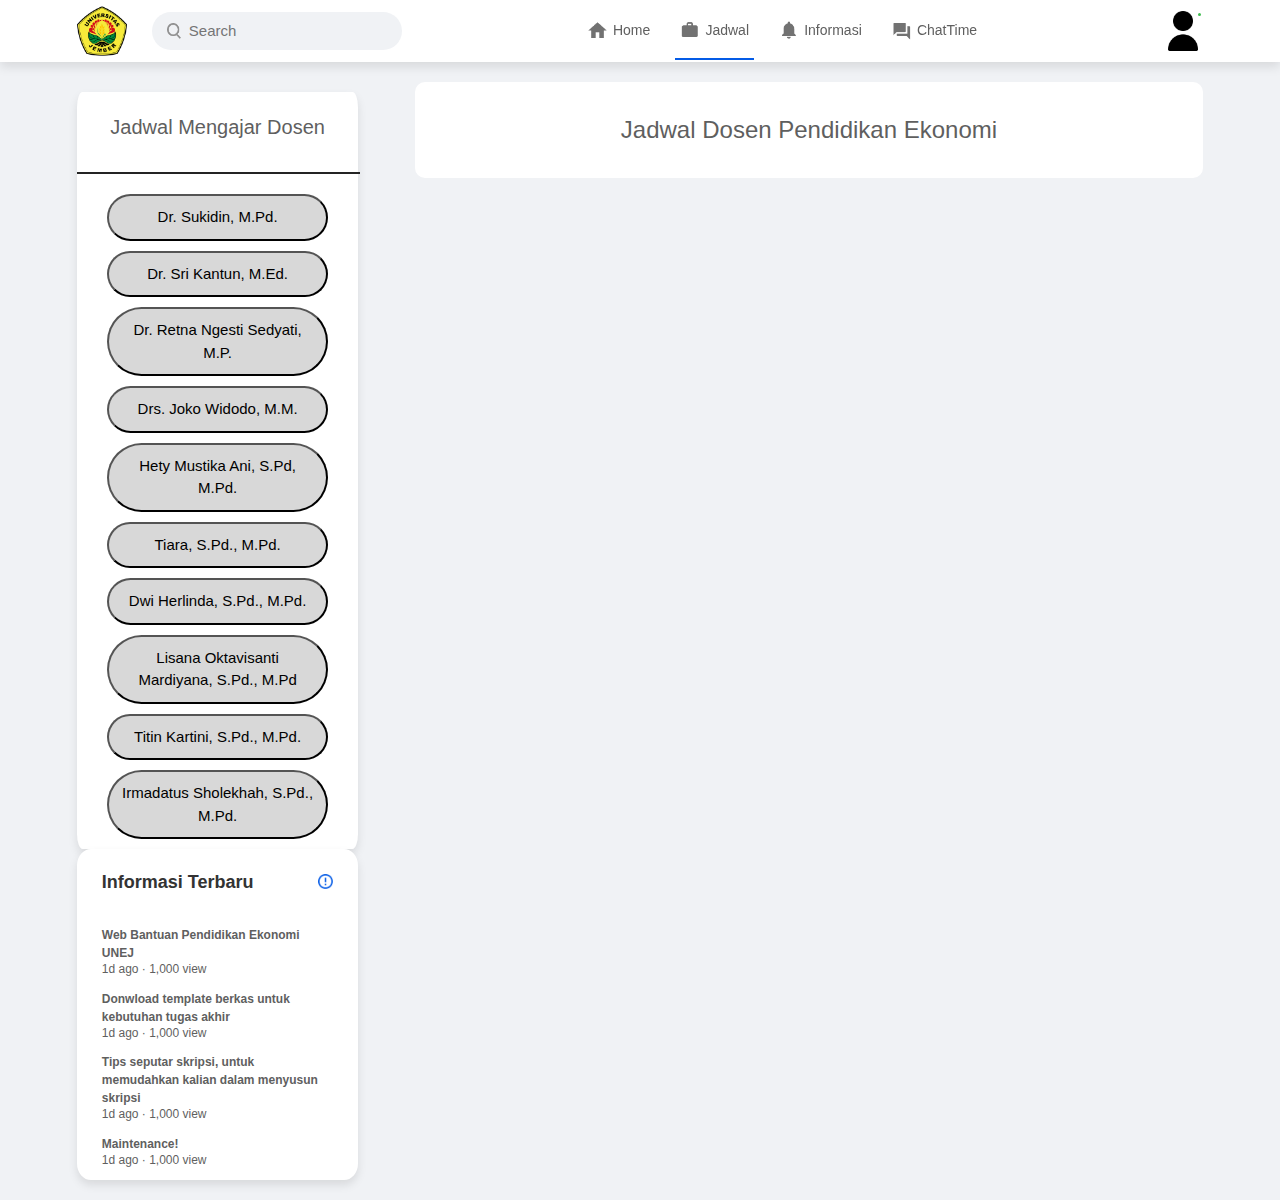
<file: jadwal.html>
<!DOCTYPE html>
<html lang="en">
    <head>
        <meta charset="UTF-8">
        <meta http-equiv="X-UA-Compatible" content="IE=edge">
        <meta name="viewport" content="width=device-width, initial-scale=1.0">
        <link rel="stylesheet" href="style.css">
        <link rel="stylesheet" href="https://cdnjs.cloudflare.com/ajax/libs/font-awesome/4.7.0/css/font-awesome.min.css">
        <link rel="stylesheet" href="https://www.w3schools.com/w3css/4/w3.css">
        <link rel="stylesheet" href="https://cdnjs.cloudflare.com/ajax/libs/font-awesome/4.7.0/css/font-awesome.min.css">
        <title>Syauqi</title>
    </head>
    <body>

    <nav class="navbar">
        <div class="menu-icon" id="menu-icon">
            <div class="bar"></div>
            <div class="bar"></div>
            <div class="bar"></div>
        </div>
        <div class="navbar-left">
            <a href="index.html" class="unej"><img src="image/unej.png"></a>
            <div class="search-box">
                <img src="image/search.png">
                <input type="text" placeholder="Search">
            </div>
        </div>
        <div class="navbar-center" id="menu-awal">
            <ul>
                <li><a href="index.html"><img src="image/home.png"> <span>Home</span></a></li>
                <li><a href="jadwal.html" class="active-jadwal"><img src="image/jobs.png"> <span>Jadwal</span></a></li>
                <li><a href="#"><img src="image/notification.png"> <span>Informasi</span></a></li>
                <li><a href="chat.html"><img src="image/message.png"> <span>ChatTime</span></a></li>
            </ul>
        </div>
        <img class="search-box-icon" src="image/search.png">
        <div class="navbar-right">
            <div class="online">
                <img src="image/user.png" class="nav-profile-img">
            </div>
        </div>
        
    </nav>

    <!----------- navbar close---------------------->

    <div class="container">
     <!-- -------- left-sidear ----------------->
        <div class="left-sidebar">
            <nav class="jadwal-mengajar">
                <h1>Jadwal Mengajar Dosen</h1>
                <hr class="separator">
                <ul>
                    <li><button id="show-sukidin">Dr. Sukidin, M.Pd.</button></li>
                    <li><button id="show-kantun">Dr. Sri Kantun, M.Ed.</button></li>
                    <li><button id="show-retna">Dr. Retna Ngesti Sedyati, M.P.</button></li>
                    
                    <li><button id="show-joko">Drs. Joko Widodo, M.M.</button></li>
                    <li><button id="show-hety">Hety Mustika Ani, S.Pd, M.Pd.</button></li>

                    <li><button id="show-tiara">Tiara, S.Pd., M.Pd.</button></li>
                    <li><button id="show-linda">Dwi Herlinda, S.Pd., M.Pd.</button></li>
                    <li><button id="show-lisana">Lisana Oktavisanti Mardiyana, S.Pd., M.Pd</button></li>
                    <li><button id="show-titin">Titin Kartini, S.Pd., M.Pd.</button></li>
                    <li><button id="show-irma">Irmadatus Sholekhah, S.Pd., M.Pd.</button></li>
                </ul>
            </nav>
        </div>
    <!-- ----------main-content---------------->
        <div class="main-content">
            <div class="list-jadwal">
                <h3>Jadwal Dosen Pendidikan Ekonomi</h3>

                <!-- List Jadwalnya -->
                <div class="png-jadwal"> 
                    <a id="download-hety" href="Hety.png" download="Hety.png" style="display: none;">Download</a>
                    <img id="image-hety" src="Hety.png" style="display: none;" id="hety" width="100%">
                    <a id="download-retna" href="Retna.png" download="Retna.png" style="display: none;">Download</a>
                    <img id="image-retna" src="Retna.png" style="display: none;" id="retna" width="100%">
                </div>

            </div>


        </div>
    <!-- -------right-sidebar------------------>
        <div class="right-sidebar">
            <div class="news">
                <img src="image/more.png" class="news-icon">
                <h3>Informasi Terbaru</h3>
                <a href="#">Web Bantuan Pendidikan Ekonomi UNEJ</a>
                <span>1d ago &middot; 1,000 view</span>

                <a href="#">Donwload template berkas untuk kebutuhan tugas akhir</a>
                <span>1d ago &middot; 1,000 view</span>

                <a href="#">Tips seputar skripsi, untuk memudahkan kalian dalam menyusun skripsi</a>
                <span>1d ago &middot; 1,000 view</span>

                <a href="#">Maintenance!</a>
                <span>1d ago &middot; 1,000 view</span>
            </div>
        </div>
            
    </div>

    <script src="script.js"></script>
    <script src="menu.js"></script>
    </body>
</html>
</file>
<file: style.css>
*{
        margin: 0;
        padding: 0;
        font-family: 'Poppins', sans-serif;
        box-sizing:border-box ;
}
body{
    background-color: #f0f2f5;
    color: #5f5f5f;
}
a{
    text-decoration: none;
    color: #5f5f5f;
}
.navbar{
    display: flex;
    align-items: center;
    justify-content: space-between;
    background: #fff;
    padding: 6px 6%;
    position: sticky;
    top: 0;
    z-index: 100;
    box-shadow: 0 5px 10px rgba(0, 0, 0, 0.1);
}
.unej img{
    width: 50px;
    margin-right: 25px;
    display: block;
}
.menutop img{
    width: 25px;
}
.menu-icon {
    display: none; /* Sembunyikan ikon di awal */
    cursor: pointer;
    position: absolute;
    top: 20px; /* Sesuaikan posisi vertikal */
    right: 20px; /* Sesuaikan posisi horizontal */
}
.bar {
    width: 30px;
    height: 3px;
    background-color: #000;
    margin: 5px 0;
}
.navbar-center ul li{
    display: inline-block;
    list-style: none;
}
.navbar-center ul li a{
    display: flex;
    align-items: center;
    font-size: 14px;
    margin: 5px 8px;
    padding-right: 5px;
    position: relative;
}
.navbar-center ul li a img{
    width: 30px;
}

.navbar-center ul li a::after{
    content: '';
    width: 0;
    height: 2px;
    background-color: #045be6;
    position: absolute;
    bottom: -15px;
    transition: width 0.3s;
}
.navbar-center ul li a:hover::after,
.navbar-center ul li a.active-link::after,
.navbar-center ul li a.active-jadwal::after,
.navbar-center ul li a.active-chat::after

{
    width: 100%;
}

.nav-profile-img{
    width: 40px;
    display: block;
    cursor: pointer;
    position: relative;
}
.online{
    position: relative;
}
.online::after{
    content: '';
    width: 7px;
    height: 7px;
    border: 2px solid #fff;
    border-radius: 50%;
    right: 0px;
    top: 0px;
    background: #41bd51;
    position: absolute;
}
.search-box{
    background: #f0f2f5;
    width: 250px;
    border-radius: 20px;
    display: flex;
    align-items: center;
    padding: 0 15px;
}
.navbar-left{
    display: flex;
    align-items: center;
}
.search-box img{
    width: 14px;
}
.search-box input{
    width: 100%;
    background-color: transparent;
    padding: 8px;
    outline: none;
    border: 0;
}
/*---------- navbar end--------------*/

.container{
    padding: 20px 6%;
    display: flex;
    flex-wrap: wrap;
    justify-content: space-between;
}

/* -----left-sidebar-------- */
.left-sidebar{
    flex-basis: 25%;
    align-items: flex-start;
}

.jadwal-mengajar{
    background: #fff;
    width: 100%;
    box-shadow: 0 5px 10px rgba(0, 0, 0, 0.1);
    border-radius: 2%;
}
.jadwal-mengajar h1{
    font-size: 20px;
    padding: 20px 30px 20px 30px;
    text-align: center;
    
} 
.separator{
    width: 100%;
    border: 1px solid #242424;
    margin: 0px 0px 20px 0px;
}
.jadwal-mengajar ul li{
    display: flex;
    flex-wrap: wrap;
    align-content: space-between;
    padding: 0px 30px 10px 30px;
    list-style-type: none;
}
.jadwal-mengajar ul li button{
    background-color: #d8d8d8;
    padding: 10px;
    width: 100%;
    border-radius: 50px;
    cursor: pointer;
}
.jadwal-mengajar ul li button:hover{
    background-color: crimson;
}

/* -------right-sidebar---------- */
.right-sidebar{
    flex-basis: 25%;
    align-items: flex-start;
}
.news{
    background: #fff;
    padding: 10px 25px;
    border-radius: 5%;
    box-shadow: 0 5px 10px rgba(0, 0, 0, 0.1);

}
.news-icon{
    width: 15px;
    float: right;
    margin-top: 15px;
}
.news h3{
    font-size: 18px;
    font-weight: 600;
    color: #333;
    margin: 10px 0 30px;
}
.news a{
    display: block;
    font-size: 12px;
    font-weight: 600;
    margin-top: 10px;
    margin-bottom: -5px;
}
.news span{
    font-size: 12px;
}

/* --------main-content---------- */
.main-content{
    flex-basis: 70%;
}
.list-jadwal{
    background: #fff;
    border-radius: 10px;
    padding: 20px;
}
.list-jadwal h3{
    text-align: center;
}

.png-jadwal a{
    background-color: rgb(40, 54, 238);
    padding: 7px;
    margin-top: 25px !important;
    color: #ffffff;
    border-radius: 20px;
    border: 1px solid #000; 
    z-index: 1;
    width: fit-content;
    margin: 0 auto;
}
.search-box-icon{
    display: none;
}


@media screen and (min-width: 905px) {
}
  
@media screen and (max-width: 904px) {
    .jadwal-mengajar ul li{
        display: flex;
        flex-wrap: wrap;
        flex-direction: column-reverse;
        align-content: center;
        width: 100%;
        padding: 0px 30px 10px 30px;
    }
    .jadwal-mengajar ul li button{
        background-color: #d8d8d8;
        padding: 10px;
        width: 100%;
        border-radius: 50px;
        cursor: pointer;
    }
    .jadwal-mengajar ul li button:hover{
        background-color: crimson;
    }
    .main-content{
        flex-basis: 100%;
    }
    .left-sidebar{
        flex-basis: 100%;
        margin: 0 auto;
        margin-bottom: 30px;
    }
    .menu-icon {
        display: block;
    }
    .navbar-center {
        display: none;
    }
    .nav-profile-img {
        display: none;
    }
    .online {
        display: none;
    }
    .navbar-center {
        position:absolute;
        width: 88%;
        margin-top: 120px;
        border-radius: 30px;
        border: 1px solid #000; 
        background-color: rgb(255, 255, 255);
    }
    .navbar-center ul  {
        display: flex;
        flex-flow: wrap;
        justify-content: space-between;
    }
    .navbar-center ul li a::after{
        display: none;
    }
}

@media screen and (max-width: 476px) {
    .navbar-center ul  {
        display: flex;
        flex-flow: column;
        justify-content: space-between;
    }
    .navbar-center {
        margin-top: 230px;
    }
}

@media screen and (max-width: 434px) {
    .search-box {
        display: none;
    }
    .search-box-icon{
        display: block;
    }
    .search-box-icon:hover{
        cursor: pointer;
    }
}
</file>
